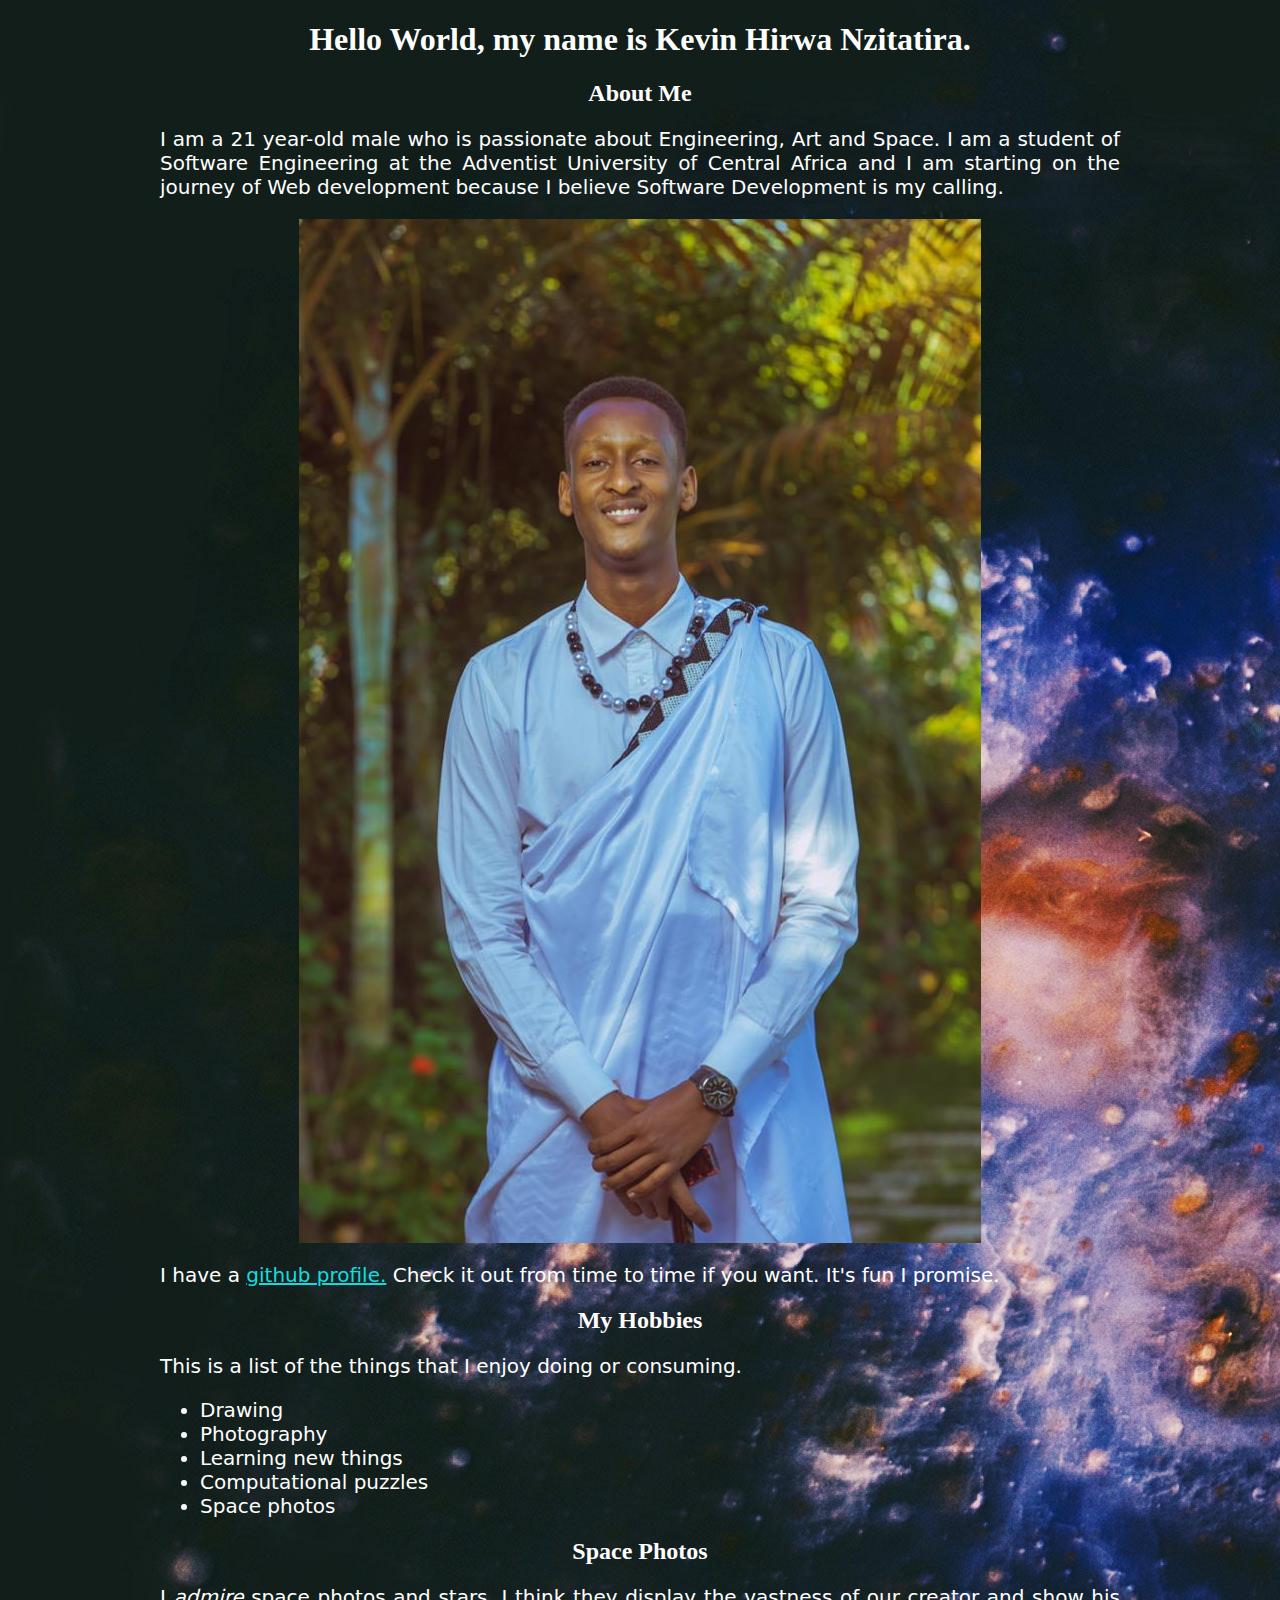
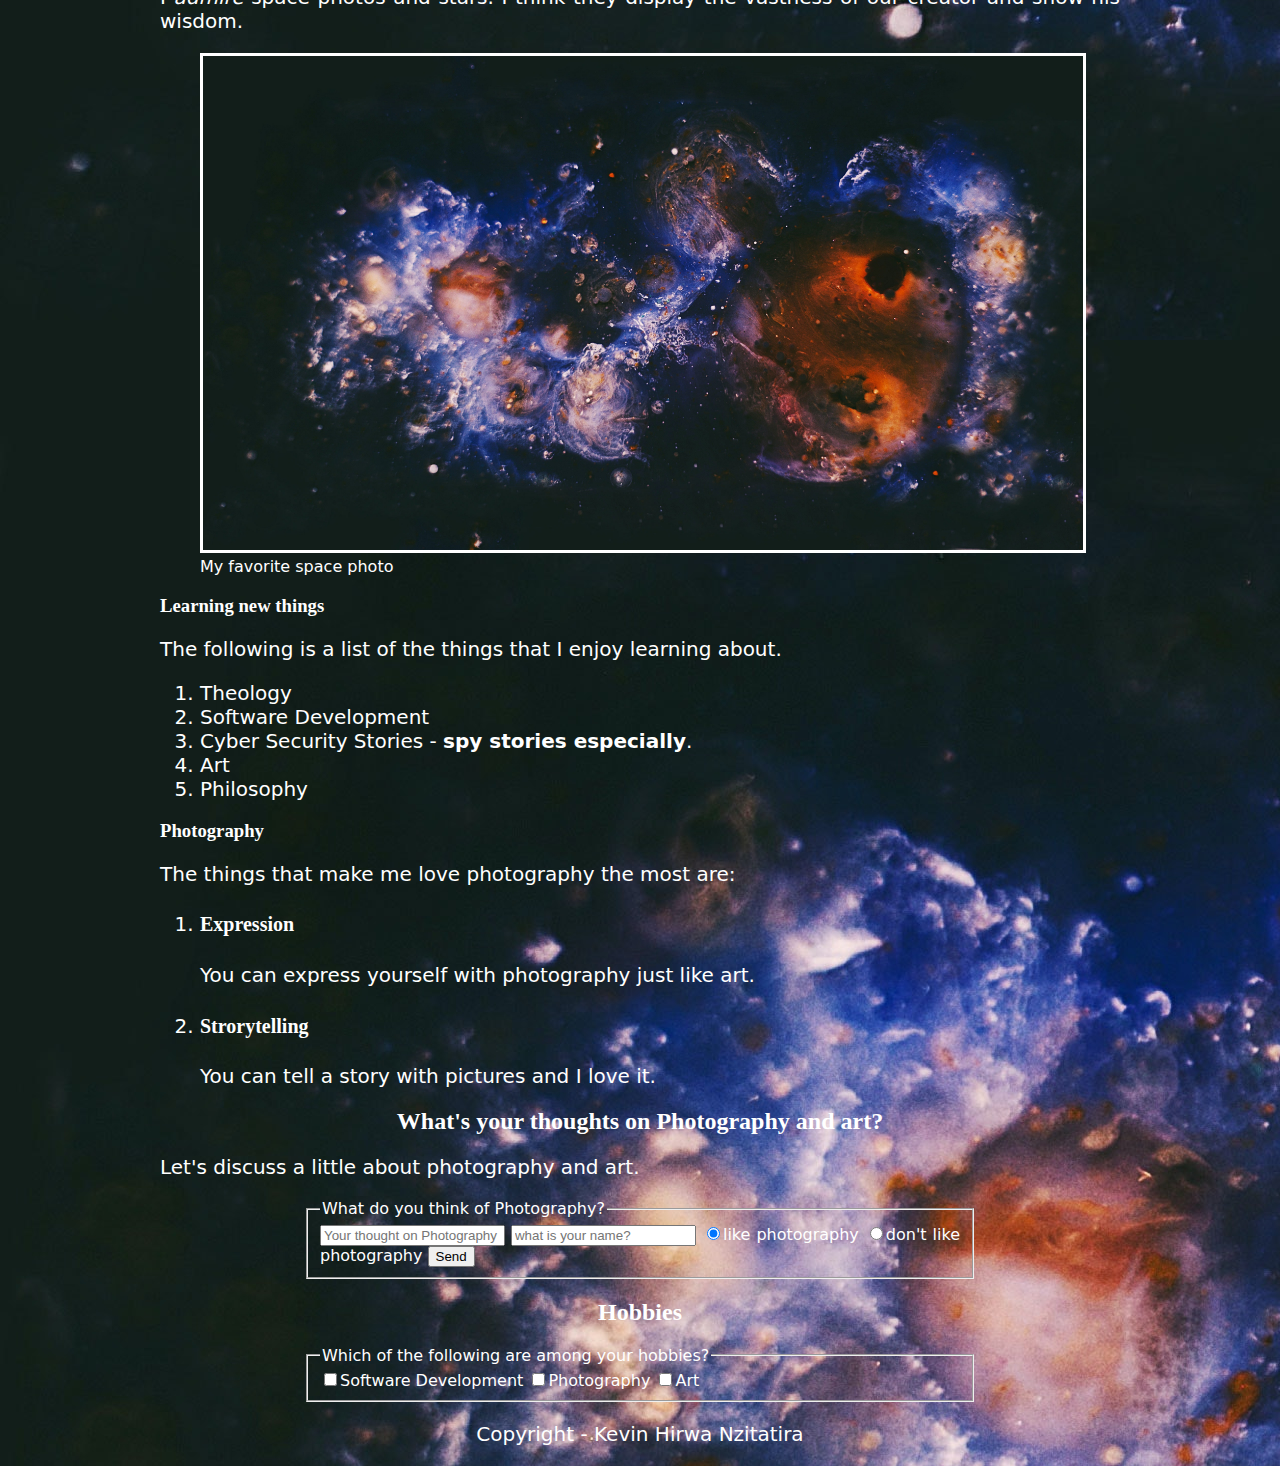
<file: index.html>
<!DOCTYPE html>
<html lang="en">

<head>
    <meta charset="UTF-8">
    <meta http-equiv="X-UA-Compatible" content="IE=edge">
    <meta name="viewport" content="width=device-width, initial-scale=1.0">
    <!--This tag allows styling to be similar accross devices-->
    <title>My Coding journey - hirwaNkevin</title>
    <link rel="stylesheet" href="styles.css" />
</head>

<body>
    <main>
        <h1>Hello World, my name is Kevin Hirwa Nzitatira.</h1>
        <section>
            <h2>About Me</h2>
            <p>I am a 21 year-old male who is passionate about Engineering, Art and Space.
                I am a student of Software Engineering at the Adventist University of Central Africa and I am starting
                on
                the
                journey of Web development because I believe Software Development is my calling.</p>
            <img src="hirwaNkevin.jpeg" alt="A photo of me wearing white traditional clothes" class="my-photo">
            <p>I have a <a target="_blank" href="https://github.com/hirwaNkevin">github profile.</a> Check it out from
                time to time if you want. It's fun I promise.</p>
            <!--TODO: add next tags from next lessons-->
        </section>
        <section>
            <h2>My Hobbies</h2>
            <p>This is a list of the things that I enjoy doing or consuming.</p>
            <ul>
                <li>Drawing</li>
                <li>Photography</li>
                <li>Learning new things</li>
                <li>Computational puzzles</li>
                <li>Space photos</li>
            </ul>
        </section>
        <section>
            <h2>Space Photos</h2>
            <p>I <em>admire</em> space photos and stars. I think they display the vastness of our creator and show his
                wisdom.</p>
            <figure>
                <img src="a-galaxy.jpg" alt="space dust" class="galaxy-image">
                <figcaption>My favorite space photo</figcaption>
            </figure>
        </section>
        <section>
            <h3>Learning new things</h3>
            <p>The following is a list of the things that I enjoy learning about.</p>
            <ol>
                <li>Theology</li>
                <li>Software Development</li>
                <li>Cyber Security Stories - <strong>spy stories especially</strong>.</li>
                <li>Art</li>
                <li>Philosophy</li>
            </ol>
        </section>
        <section>
            <h3>Photography</h3>
            <p>The things that make me love photography the most are:</p>
            <ol>
                <li>
                    <h4>Expression</h4>
                    <p>You can express yourself with photography just like art.</p>
                </li>
                <li>
                    <h4>Strorytelling</h4>
                    <p>You can tell a story with pictures and I love it.</p>
                </li>
            </ol>
        </section>
        <section>
            <h2>What's your thoughts on Photography and art?</h2>
            <p>Let's discuss a little about photography and art.</p>
            <form action="#">
                <fieldset>
                    <!--the legend has content that give context about the data they are to enter into the form-->
                    <legend>What do you think of Photography?</legend>
                    <input type="text" name="thought-on-photography" placeholder="Your thought on Photography" />
                    <input type="text" name="name" required placeholder="what is your name?">
                    <label><input type="radio" id="like-photography" name="like-photography" value="like-photography"
                            checked>like photography</label>
                    <label><input type="radio" id="dont-like-photography" name="like-photography"
                            value="dont-like-photography">don't like photography</label>
                    <button type="submit">Send</button>
                </fieldset>
            </form>
        </section>
        <section>
            <h2>Hobbies</h2>
            <form action="#">
                <fieldset>
                    <legend>Which of the following are among your hobbies? </legend>
                    <input type="checkbox" id="software-dev" name="hobby" value="software-dev"><label
                        for="software-dev">Software Development</label>
                    <input type="checkbox" id="photography" name="hobby" value="photography"><label
                        for="photography">Photography</label>
                    <input type="checkbox" id="art" name="hobby" value="art"><label for="art">Art</label>
                </fieldset>
            </form>
        </section>
    </main>
    <footer>
        <p class="center">Copyright - Kevin Hirwa Nzitatira</p>
    </footer>
</body>

</html>
</file>
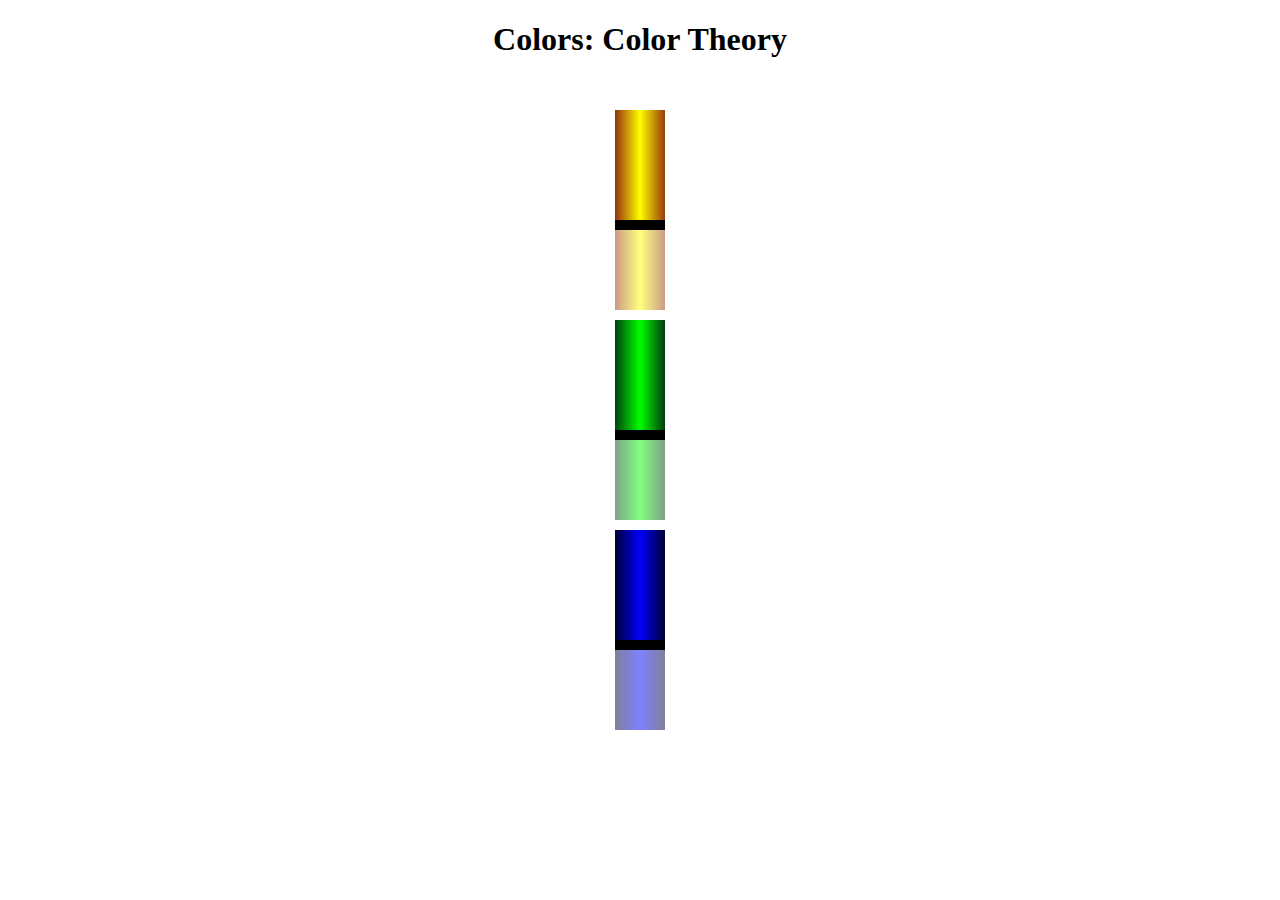
<file: colors.html>
<!DOCTYPE html>
<html lang="en">
<head>
    <meta charset="UTF-8">
    <meta http-equiv="X-UA-Compatible" content="IE=edge">
    <meta name="viewport" content="width=device-width, initial-scale=1.0">
    <link rel="stylesheet" href="colors.css"/>
    <title>Colors</title>
</head>
<body>
    <h1>Colors: Color Theory</h1>
    <div class="container">
        <div class="marker one">
            <div class="cap"></div>
            <div class="sleeve"></div>
        </div>
        <div class="marker two">
            <div class="cap"></div>
            <div class="sleeve"></div>
        </div>
        <div class="marker three">
            <div class="cap"></div>
            <div class="sleeve"></div>
        </div>
    </div>
</body>
</html>
</file>
<file: styles.css>
h1,h2 {
    text-align: center;
}
body {
    font-family: system-ui, sans-serif;
    width: 75%;
    margin: auto;
    background-image: url(a-galaxy.jpg);
    color: #fff;
    text-align: justify;
}

.a-new-div {
    background-color: whitesmoke;
}

.center {
    text-align: center;
}

h1,h2,h3,h4,h5,h6 {
    font-family: Georgia,Cambria;
}

.galaxy-image {
    max-width: 100%;
    border: 3px solid #fff;
}

.my-photo {
    max-width: 100%;
    display: block;
    margin: auto;
}

section {
    width: 100%;
    margin: auto;
}

a {
    color: #1dd;
}

a:visited {
    color: #e0d;
}

a:hover {
    color: #1d1;
}

a:active {
    color: #fff;
}

form {
    max-width: 70%;
    margin: auto;
}

p,li{
    font-size: 20px;
}
</file>
<file: colors.css>
h1 {
    text-align: center;
}
.container {
    width: 50%;
    margin: auto;
    background-color: hsl(0, 100%, 100%);
    padding: 20px 0 ;
}

.marker {
    height: 200px;
    width: 50px;
    background-color: #000000;
    margin: 10px auto;
}

.one {
    background: linear-gradient(90deg,rgb(150,50,15),rgb(255,255,0),rgb(150,60,15) );
}

.two {
    background: linear-gradient(90deg,rgb(0,67,15),rgb(0,255,0),rgb(0,60,15) );
}

.three {
    background: linear-gradient(90deg, rgb(0,0,50), rgb(0,0,255), rgb(0,0,50));
}

.sleeve {
    width: 50px;
    height: 110px;
    background-color: rgba(255, 255, 255, 50%);
}

.cap {
    width: 50px;
    height: 110px;
    border-bottom-width: 10px;
    border-bottom-style: solid;
}
</file>
